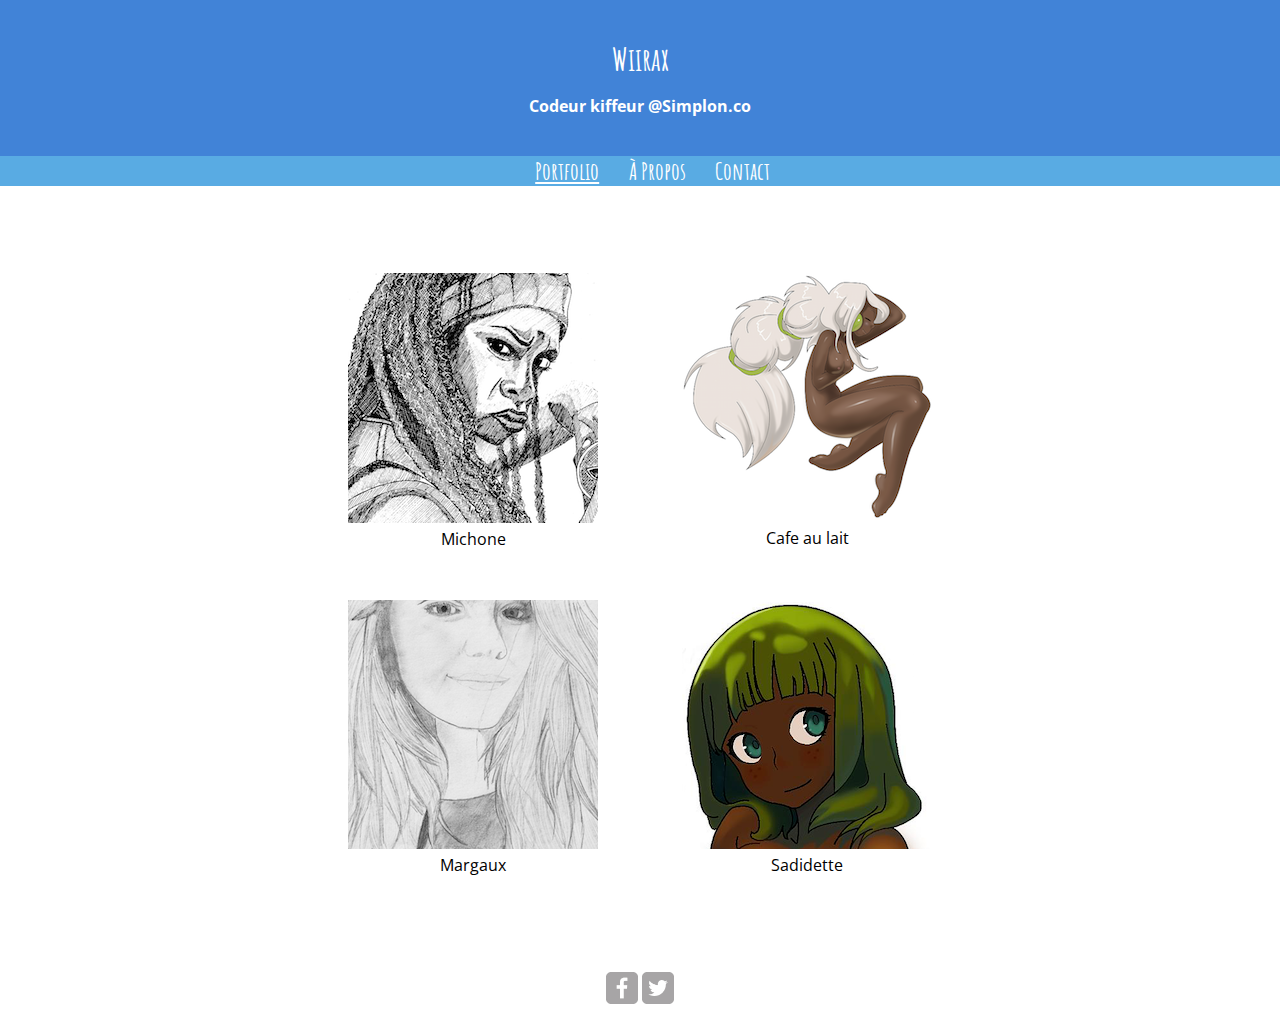
<file: index.html>
<!DOCTYPE html>
<html>
  <head>
    <meta charset="utf-8">
    <link rel="stylesheet" href="/css/stylesheet.css"/>
    <link href='https://fonts.googleapis.com/css?family=Open+Sans|Amatic+SC' rel='stylesheet' type='text/css'>
    <link rel="https://www.google.com/fonts#ChoosePlace:select/Collection:Open+Sans" rel='stylesheet' type='text/css'>
    <title>Wiirax</title>
  </head>
<body>
<!---->

<header>
  <h1 align="center"><a href="index.html">Wiirax</a></h1>
  <p>
    Codeur kiffeur @Simplon.co
  </p>
  <nav>
    <h2 align="center">
      <a href="index.html" id="active">Portfolio</a>
      <a href="page/apropos.html">À Propos</a>
      <a href="page/contact.html">Contact</a>
    </h2>
  </nav>
</header>


<section>
  <div class="dessin">
    <figure>
      <a href="/img/dessin/michone.png"><img src="/img/mini/mini_michone.png" alt="michone" title="Cliquez pour agrandir" /></a>
        <figcaption>Michone</figcaption>
      <a href="/img/dessin/margaux.png"><img src="/img/mini/margaux_mini.png" alt="margaux" title="Cliquez pour agrandir" /></a>
        <figcaption>Margaux</figcaption>
    </figure>
    <figure>
      <a href="/img/dessin/cafeaulait.png"><img src="/img/mini/mini_cafe.png" alt="cafe" title="Cliquez pour agrandir"/></a>
        <figcaption>Cafe au lait</figcaption>
      <a href="/img/dessin/sadidette.jpg"><img src="/img/mini/mini_sadi.png" alt="sadidette" title="Cliquez pour agrandir"/></a>
        <figcaption>Sadidette</figcaption>
    </figure>
  </div>
</section>


<footer>
  <a href="https://www.facebook.com/maxime.prevot.79"><img src="/img/icones/facebook-wrap.png" alt="facebook" /></a>
  <a href="https://twitter.com/max270593"><img src="/img/icones/twitter-wrap.png" alt="twitter" /></a>
</footer>

  </body>
</html>
</file>
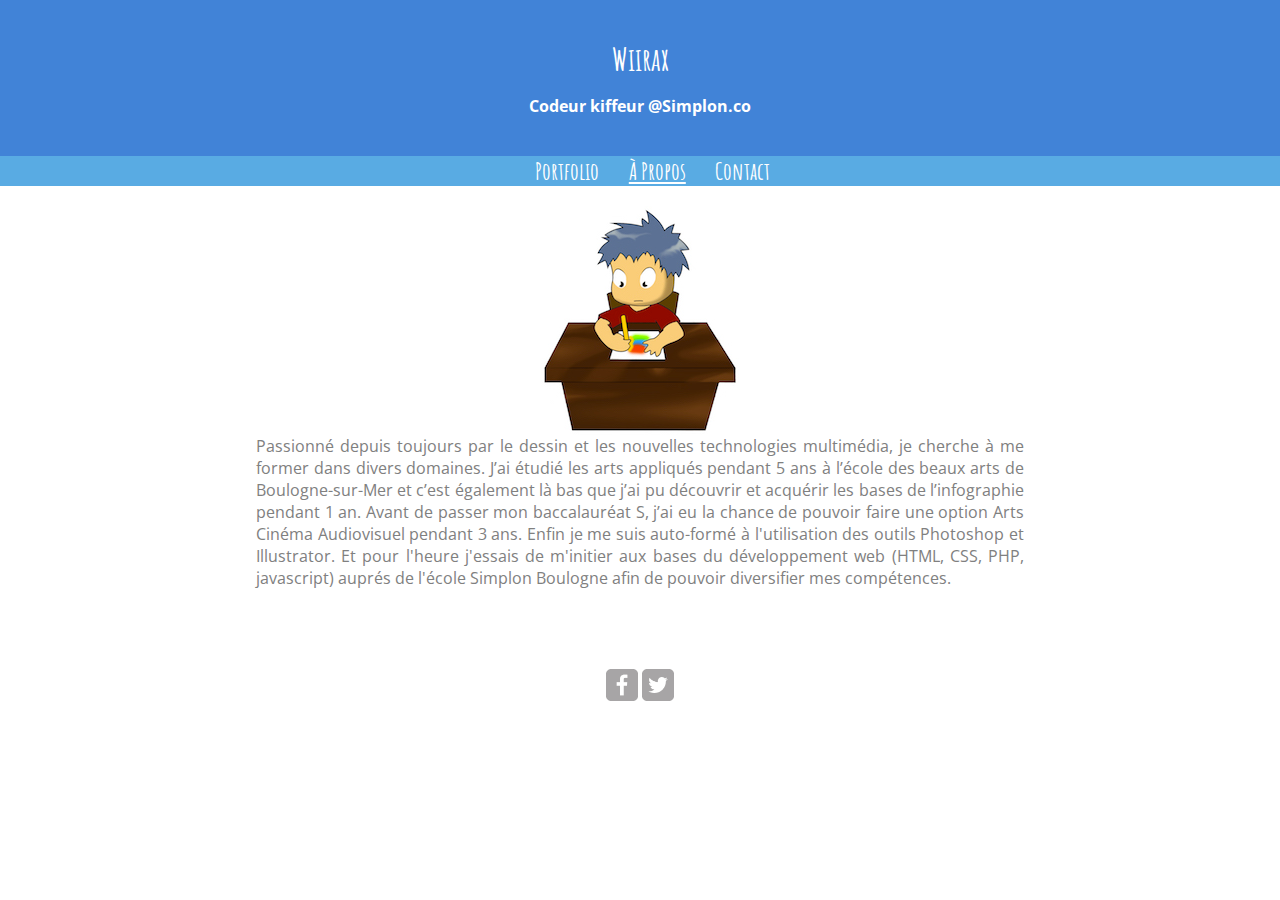
<file: page/apropos.html>
<!DOCTYPE html>
<html>
  <head>
    <meta charset="utf-8">
    <link rel="stylesheet" href="/css/stylesheet.css"/>
    <link href='https://fonts.googleapis.com/css?family=Open+Sans|Amatic+SC' rel='stylesheet' type='text/css'>
    <link rel="https://www.google.com/fonts#ChoosePlace:select/Collection:Open+Sans" rel='stylesheet' type='text/css'>
    <title>Wiirax</title>
  </head>
<body>
<!---->

<header>
  <h1 align="center"><a href="../index.html">Wiirax</a></h1>
    <p>
      Codeur kiffeur @Simplon.co
    </p>
  <nav>
    <h2 align="center">
      <a href="../index.html">Portfolio</a>
      <a href="apropos.html" id="active">À Propos</a>
      <a href="contact.html">Contact</a>
    </h2>
  </nav>
</header>


<div id="apropos">
    <p>
      <img id="persowiirax" src="/img/mini/persowiirax.jpg" alt="persowiirax" />
      Passionné depuis toujours par le dessin et les nouvelles technologies multimédia, je cherche à me former dans divers domaines.
      J’ai étudié les arts appliqués pendant 5 ans à l’école des beaux arts de Boulogne-sur-Mer et c’est également là bas que j’ai pu découvrir et acquérir les bases de l’infographie pendant 1 an.
      Avant de passer mon baccalauréat S,  j’ai eu la chance de pouvoir faire une option Arts Cinéma Audiovisuel pendant 3 ans.
      Enfin je me suis auto-formé à l'utilisation des outils Photoshop et Illustrator.
      Et pour l'heure j'essais de m'initier aux bases du développement web (HTML, CSS, PHP, javascript) auprés de l'école Simplon Boulogne afin de pouvoir diversifier mes compétences.
    </p>
</div>


<footer>
  <a href="https://www.facebook.com/maxime.prevot.79"><img src="/img/icones/facebook-wrap.png" alt="facebook" /></a>
  <a href="https://twitter.com/max270593"><img src="/img/icones/twitter-wrap.png" alt="twitter" /></a>
</footer>

  </body>
</html>
</file>
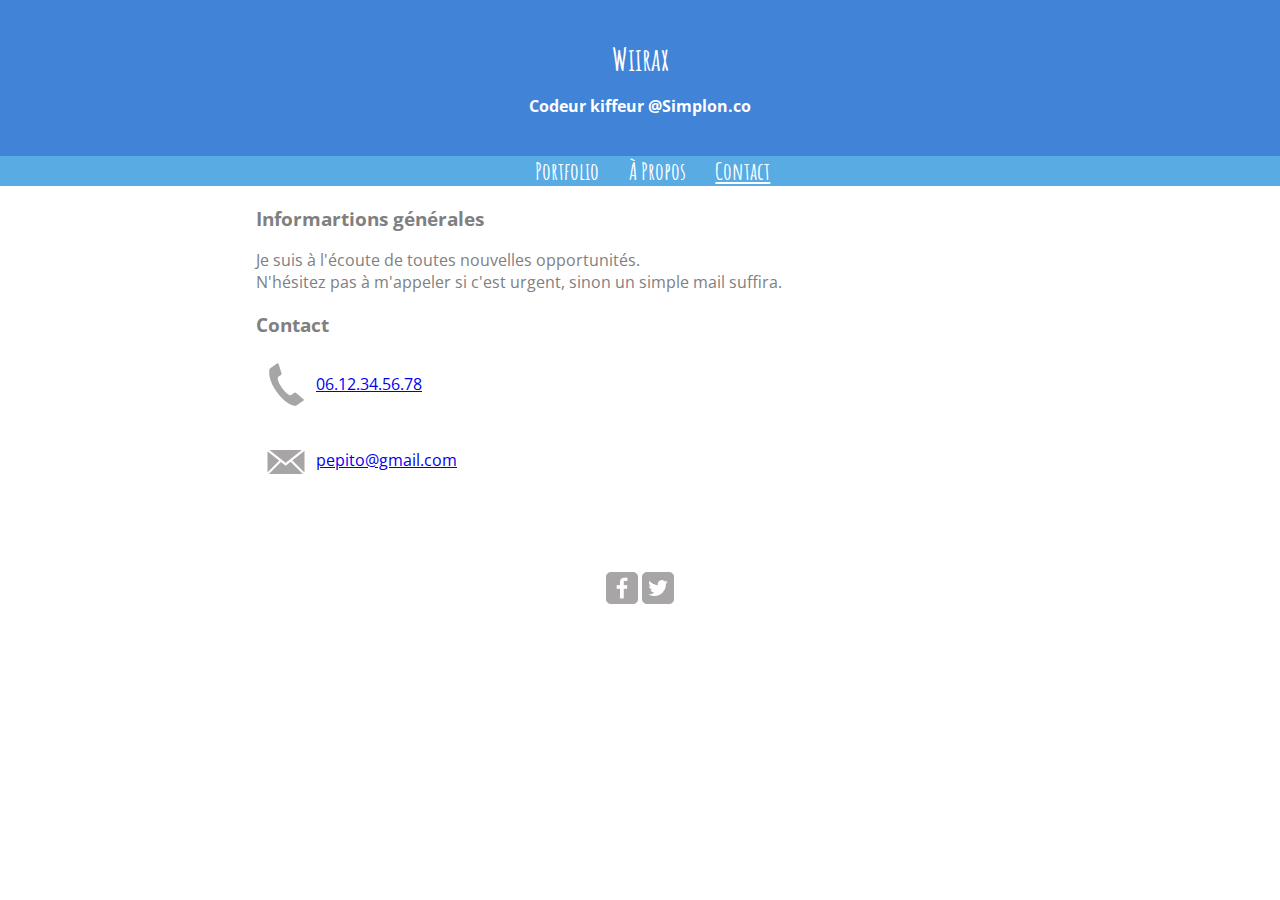
<file: page/contact.html>
<!DOCTYPE html>
<html>
  <head>
    <meta charset="utf-8">
    <link rel="stylesheet" href="/css/stylesheet.css"/>
    <link href='https://fonts.googleapis.com/css?family=Open+Sans|Amatic+SC' rel='stylesheet' type='text/css'>
    <link rel="https://www.google.com/fonts#ChoosePlace:select/Collection:Open+Sans" rel='stylesheet' type='text/css'>
    <title>Wiirax</title>
  </head>
<body>
<!---->

<header>
  <h1 align="center"><a href="../index.html">Wiirax</a></h1>
  <p>
    Codeur kiffeur @Simplon.co
  </p>
  <nav>
    <h2 align="center">
      <a href="../index.html">Portfolio</a>
      <a href="apropos.html">À Propos</a>
      <a href="contact.html" id="active">Contact</a>
    </h2>
  </nav>
</header>


<section id="contact">
  <div class="info">
      <h3>Informartions générales</h3>
      Je suis à l'écoute de toutes nouvelles opportunités.
      <br>N'hésitez pas à m'appeler si c'est urgent, sinon un simple mail suffira.
      <br><h3>Contact</h3>
    </p>
  </div class="coor">
    <p><img src="/img/icones/phone.png" alt="phone" title="phone"/><a href="tel:06.12.34.56.78">06.12.34.56.78</a></p>
    <p><img src="/img/icones/mail.png" alt="mail" title="mail"/><a href="mailto:pepito@gmail.com">pepito@gmail.com</a></p>
  </div>
</section>

<footer>
  <a href="https://www.facebook.com/maxime.prevot.79" target="_blank"><img src="/img/icones/facebook-wrap.png" alt="facebook" /></a>
  <a href="https://twitter.com/max270593" target="_blank"><img src="/img/icones/twitter-wrap.png" alt="twitter" /></a>
</footer>


  </body>
</html>
</file>
<file: css/stylesheet.css>
/**/

/*------------------------------------------- GENERAL ---------------------------------------*/
body {
    background-color: white;
    font-family: 'open sans';
    color: black;
    margin:0;
    }

/*------------------------------------------header----------------------------------------------*/
header {
  font-family: 'Amatic SC', sans-serif;
  color: white;
  text-align: center;
	width:100%;
	background-color:#4183D7;
  margin:0;
	}
  header p {
    text-align: center;
    color:white;
    font-weight: bolder;
    font-family: 'open sans';
    }
    h1{
      margin:0;
      padding-top: 3%;
      }
      h1 a {
        text-decoration: none;
        color:white;
        }



/*--------nav----------*/
nav{
  width:100%;
	height: auto;
	background-color:#59ABE3;
  margin-top: 3%;
  }
  nav a{
    margin-left: 2%;
    cursor: pointer;
    color: white;
    text-decoration: none;
    }
    h2{
      color: black;
      font-family: 'Amatic SC', sans-serif;
      }
      h2 a:hover{
          text-decoration: underline;
          transition: color .3s;
          }
          #active{
            text-decoration: underline;
            }

/*-------------------------------------------contenu àpropos-------------------------------------------*/

#persowiirax{
  display: block;
  margin-left: auto;
  margin-right: auto;
  }
  p{
    margin-left: 20%;
    margin-right: 20%;
    color: grey;
    text-align: justify;
    }

/*-----------------------------------------Contenu portfolio----------------------------------------*/
.dessin{
  text-align: center;
  }
  figure{
  display: inline-block;
    }
    figure img{
      margin-top: 20%;
      }

/*------------------------------------contenu contact-------------------------------------------*/
.info{
  color: grey;
  margin-left: 20%;
  }
  #contact img {
    vertical-align: middle;
    }
/*-------------------------------------footer-----------------------------------------------*/

footer{
  margin-top: 5em;
  text-align: center;
  }
  footer img{
    width: 2em;
    display: inline-block;
    }
</file>
